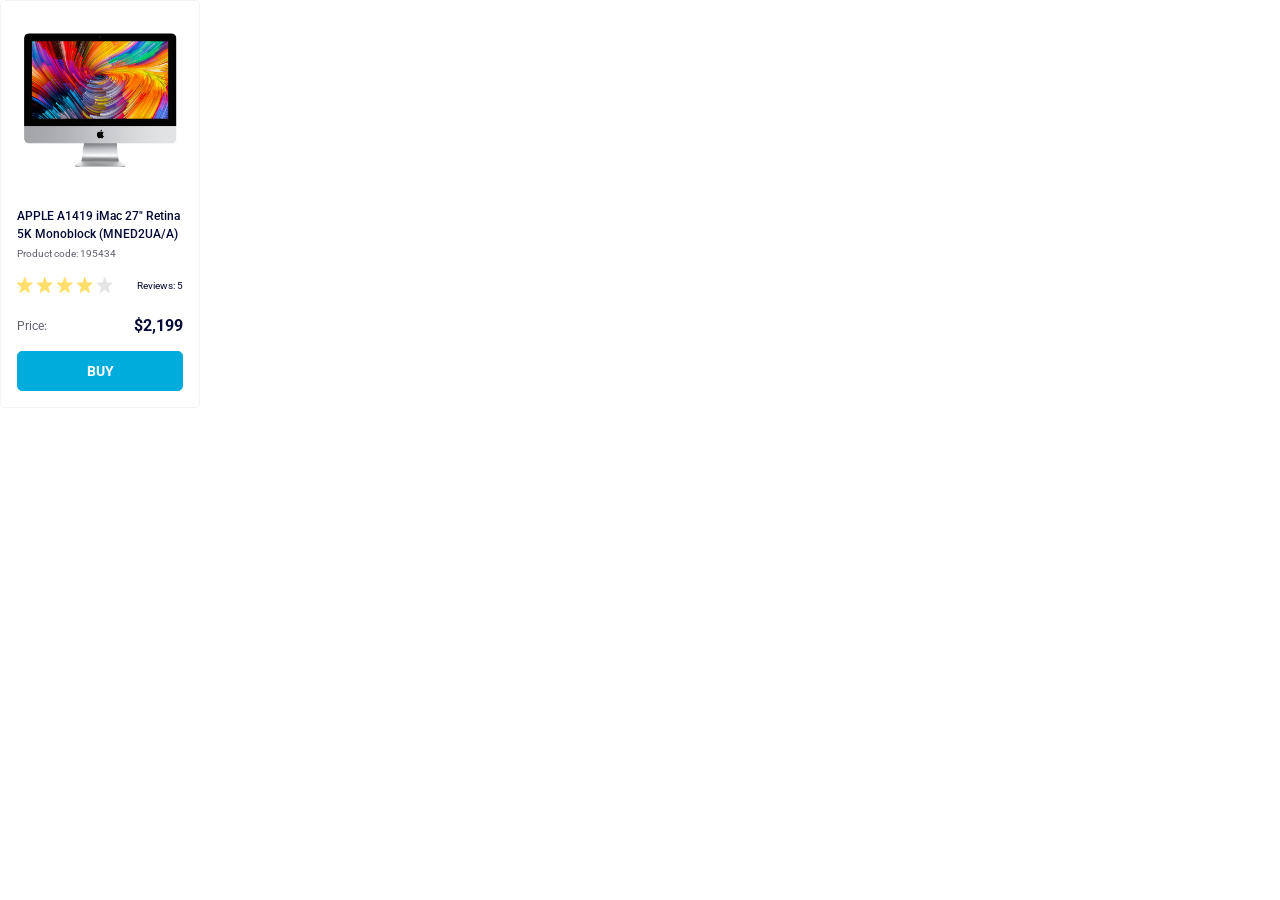
<file: index.html>
<!doctype html><html lang="en"><head><meta charset="utf-8"><meta name="viewport" content="width=device-width, initial-scale=1.0"><title>Product cards</title><link href="https://fonts.googleapis.com/css2?family=Roboto:wght@400;500;700&display=swap" rel="stylesheet"><link rel="stylesheet" href="index.54ec58ab.css"></head><body> <div class="card" data-qa="card"> <div class="card__image"></div> <div class="card__description"> APPLE A1419 iMac 27" Retina 5K Monoblock (MNED2UA/A) </div> <div class="card__product-code">Product code: 195434</div> <div class="card__review"> <div class="stars stars--4"> <div class="stars__star"></div> <div class="stars__star"></div> <div class="stars__star"></div> <div class="stars__star"></div> <div class="stars__star"></div> </div> <div class="card__count-review">Reviews: 5</div> </div> <div class="card__price"> <div class="card__price-text">Price:</div> <div class="card__price-value">$2,199</div> </div> <a class="card__button" href="#" data-qa="hover"> BUY </a> </div> </body></html>
</file>
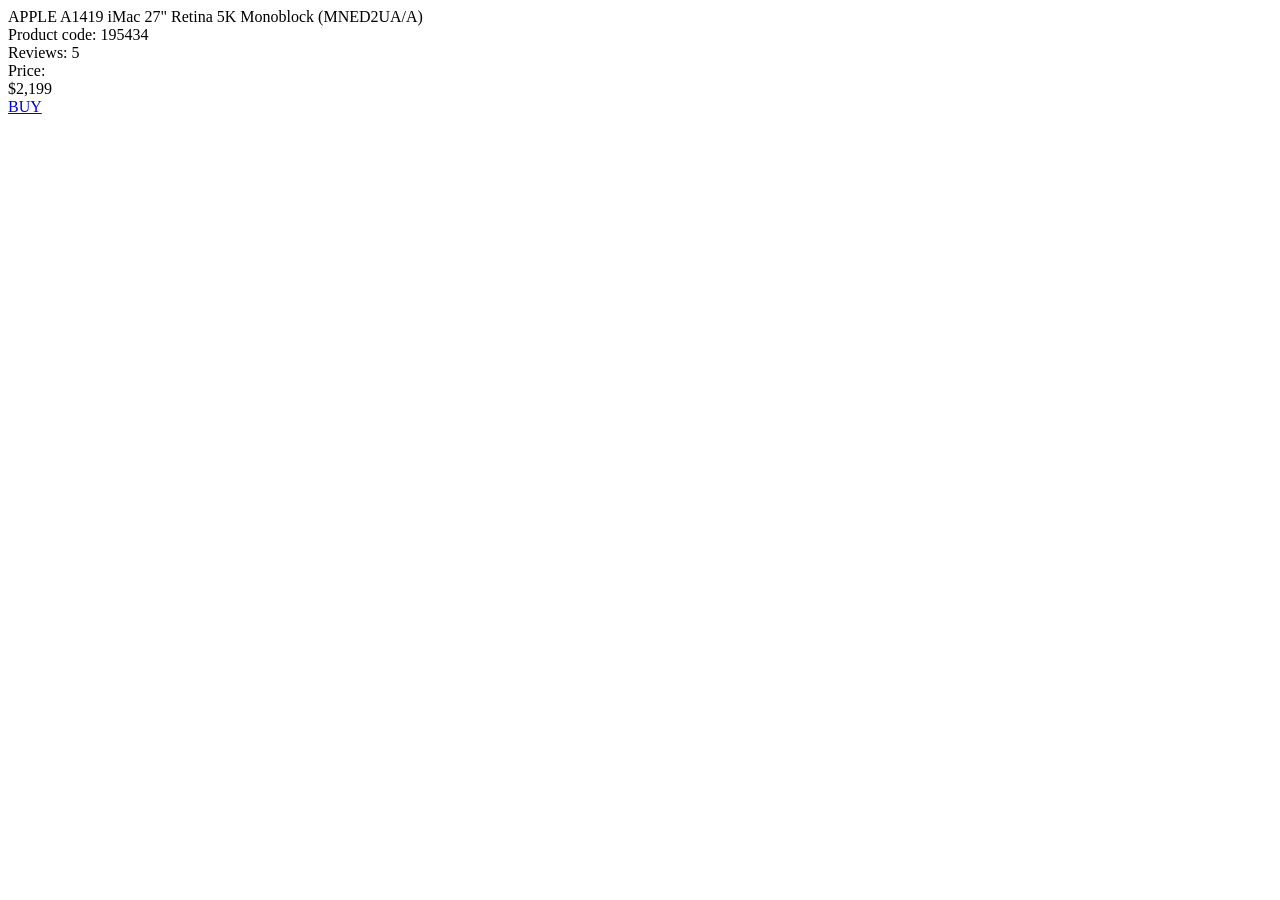
<file: src/index.html>
<!doctype html>
<html lang="en">
  <head>
    <meta charset="UTF-8" />
    <meta
      name="viewport"
      content="width=device-width, initial-scale=1.0"
    />
    <title>Product cards</title>
    <link
      href="https://fonts.googleapis.com/css2?family=Roboto:wght@400;500;700&display=swap"
      rel="stylesheet"
    />
    <link
      rel="stylesheet"
      href="./styles/index.scss"
    />
  </head>

  <body>
    <div
      class="card"
      data-qa="card"
    >
      <div class="card__image"></div>

      <div class="card__description">
        APPLE A1419 iMac 27" Retina 5K Monoblock (MNED2UA/A)
      </div>

      <div class="card__product-code">Product code: 195434</div>

      <div class="card__review">
        <div class="stars stars--4">
          <div class="stars__star"></div>
          <div class="stars__star"></div>
          <div class="stars__star"></div>
          <div class="stars__star"></div>
          <div class="stars__star"></div>
        </div>

        <div class="card__count-review">Reviews: 5</div>
      </div>

      <div class="card__price">
        <div class="card__price-text">Price:</div>
        <div class="card__price-value">$2,199</div>
      </div>

      <a
        class="card__button"
        href="#"
        data-qa="hover"
      >
        BUY
      </a>
    </div>
  </body>
</html>
</file>
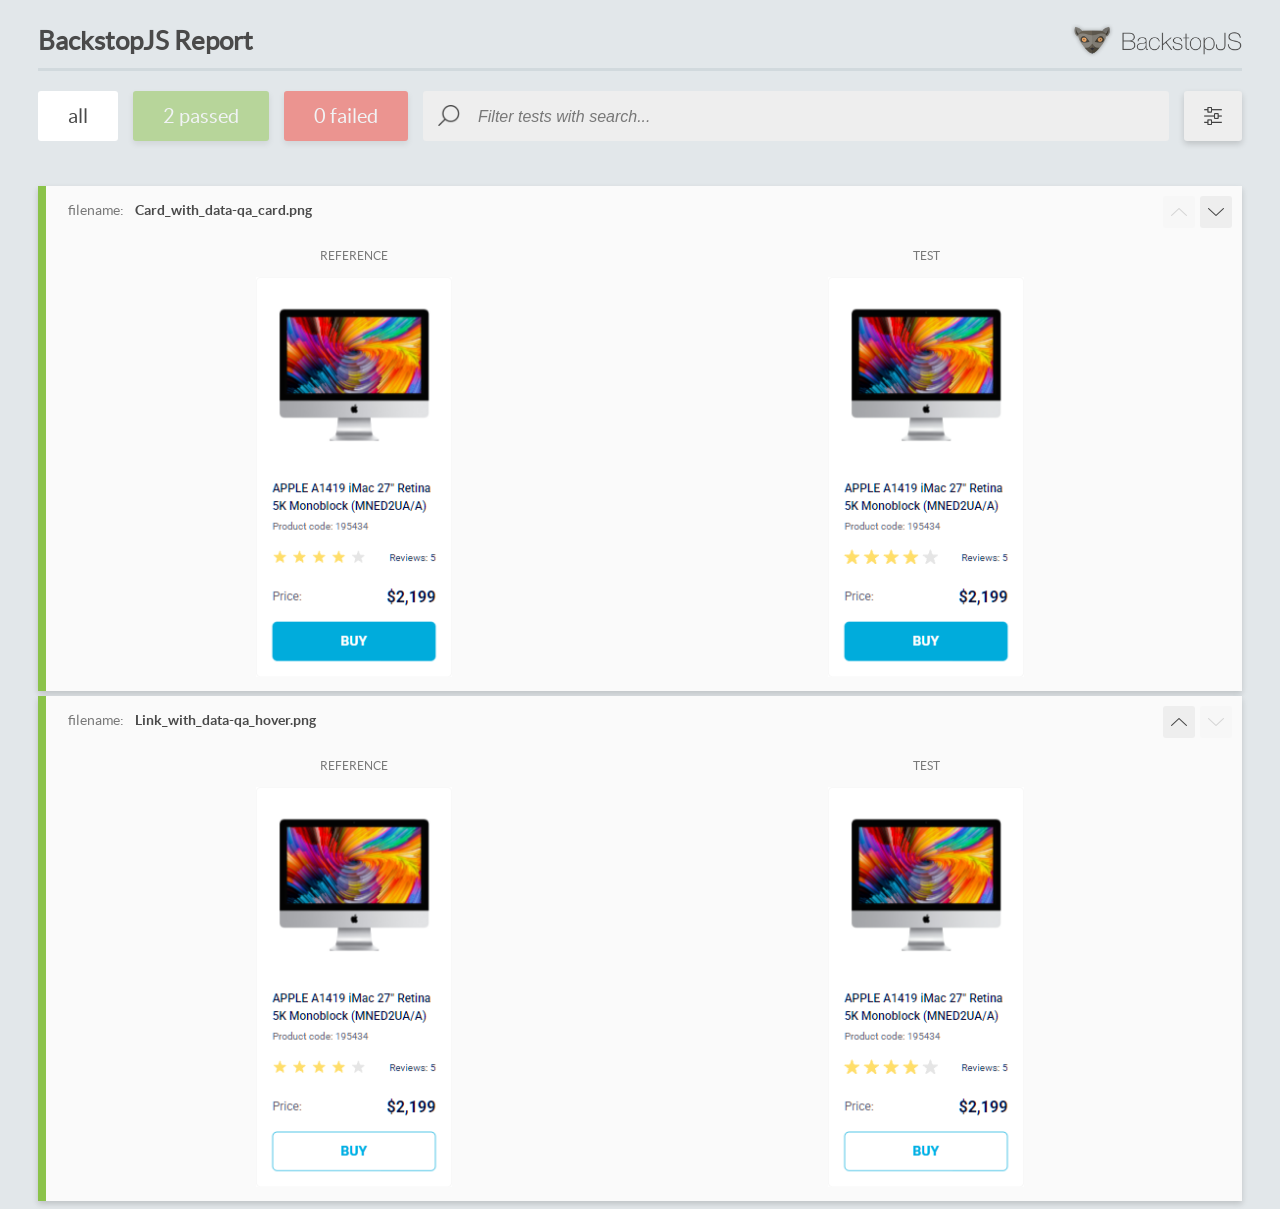
<file: report/html_report/index.html>
<!DOCTYPE html>
<html>
  <head>
    <meta charset="utf-8">
    <!-- Disable Cache -->
    <meta http-equiv="Cache-Control" content="no-cache, no-store, must-revalidate">
    <meta http-equiv="Pragma" content="no-cache">
    <meta http-equiv="Expires" content="0">

    <title>BackstopJS Report</title>

    <style>
      @font-face {
          font-family: 'latoregular';
          src: url('./assets/fonts/lato-regular-webfont.woff2') format('woff2'),
              url('./assets/fonts/lato-regular-webfont.woff') format('woff');
          font-weight: 400;
          font-style: normal;
      }
      @font-face {
          font-family: 'latobold';
          src: url('./assets/fonts/lato-bold-webfont.woff2') format('woff2'),
              url('./assets/fonts/lato-bold-webfont.woff') format('woff');
          font-weight: 700;
          font-style: normal;
      }

      .ReactModal__Body--open {
          overflow: hidden;
      }
      .ReactModal__Body--open .header {
        display: none;
      }

    </style>
  </head>
  <body style="background-color: #E2E7EA">
    <div id="root">

    </div>
    <script>
      function report (report) { // eslint-disable-line no-unused-vars
        window.tests = report;
      }
    </script>
    <script src="config.js"></script>
    <script src="index_bundle.js"></script>
  </body>
</html>
</file>
<file: index.54ec58ab.css>
.card{box-sizing:border-box;background-color:#fff;border:1px solid #f3f3f3;border-radius:5px;flex-direction:column;align-items:center;width:200px;padding:32px 16px 16px;display:flex}.card__image{background-image:url(imac.202c52ff.jpeg);background-position:50%;background-repeat:no-repeat;background-size:100% 100%;width:160px;height:134px;margin-bottom:40px}.card__description{color:#060b35;margin-bottom:4px;font-size:12px;font-weight:500;line-height:18px}.card__product-code{color:#616070;align-self:flex-start;margin-bottom:16px;font-size:10px;font-weight:400;line-height:14px}.card__review{justify-content:space-between;align-items:flex-end;width:100%;margin-bottom:24px;display:flex}.card__count-review{color:#060b35;font-size:10px;font-weight:400;line-height:14px}.card__price{justify-content:space-between;width:100%;margin-bottom:16px;display:flex}.card__price-text{color:#616070;font-size:12px;font-weight:400;line-height:18px}.card__price-value{color:#060b35;font-size:16px;font-weight:700;line-height:18px}.card__button{box-sizing:border-box;text-transform:uppercase;color:#fff;background-color:#00acdc;border:1px solid #00acdc;border-radius:5px;justify-content:center;align-items:center;width:100%;height:40px;font-size:14px;font-weight:700;line-height:16px;text-decoration:none;display:flex}.card__button:hover{color:#00acdc;background-color:#fff}.stars{gap:4px;display:flex}.stars__star{background-image:url(star.822d561e.svg);background-position:50%;background-repeat:no-repeat;background-size:100% 100%;width:16px;height:16px}.stars.stars--1 .stars__star:nth-child(-n+1),.stars.stars--2 .stars__star:nth-child(-n+2),.stars.stars--3 .stars__star:nth-child(-n+3),.stars.stars--4 .stars__star:nth-child(-n+4),.stars.stars--5 .stars__star:nth-child(-n+5){background-image:url(star-active.edda4c43.svg)}*{box-sizing:border-box;margin:0;padding:0}body{font-family:Roboto,sans-serif}
/*# sourceMappingURL=index.54ec58ab.css.map */
</file>
